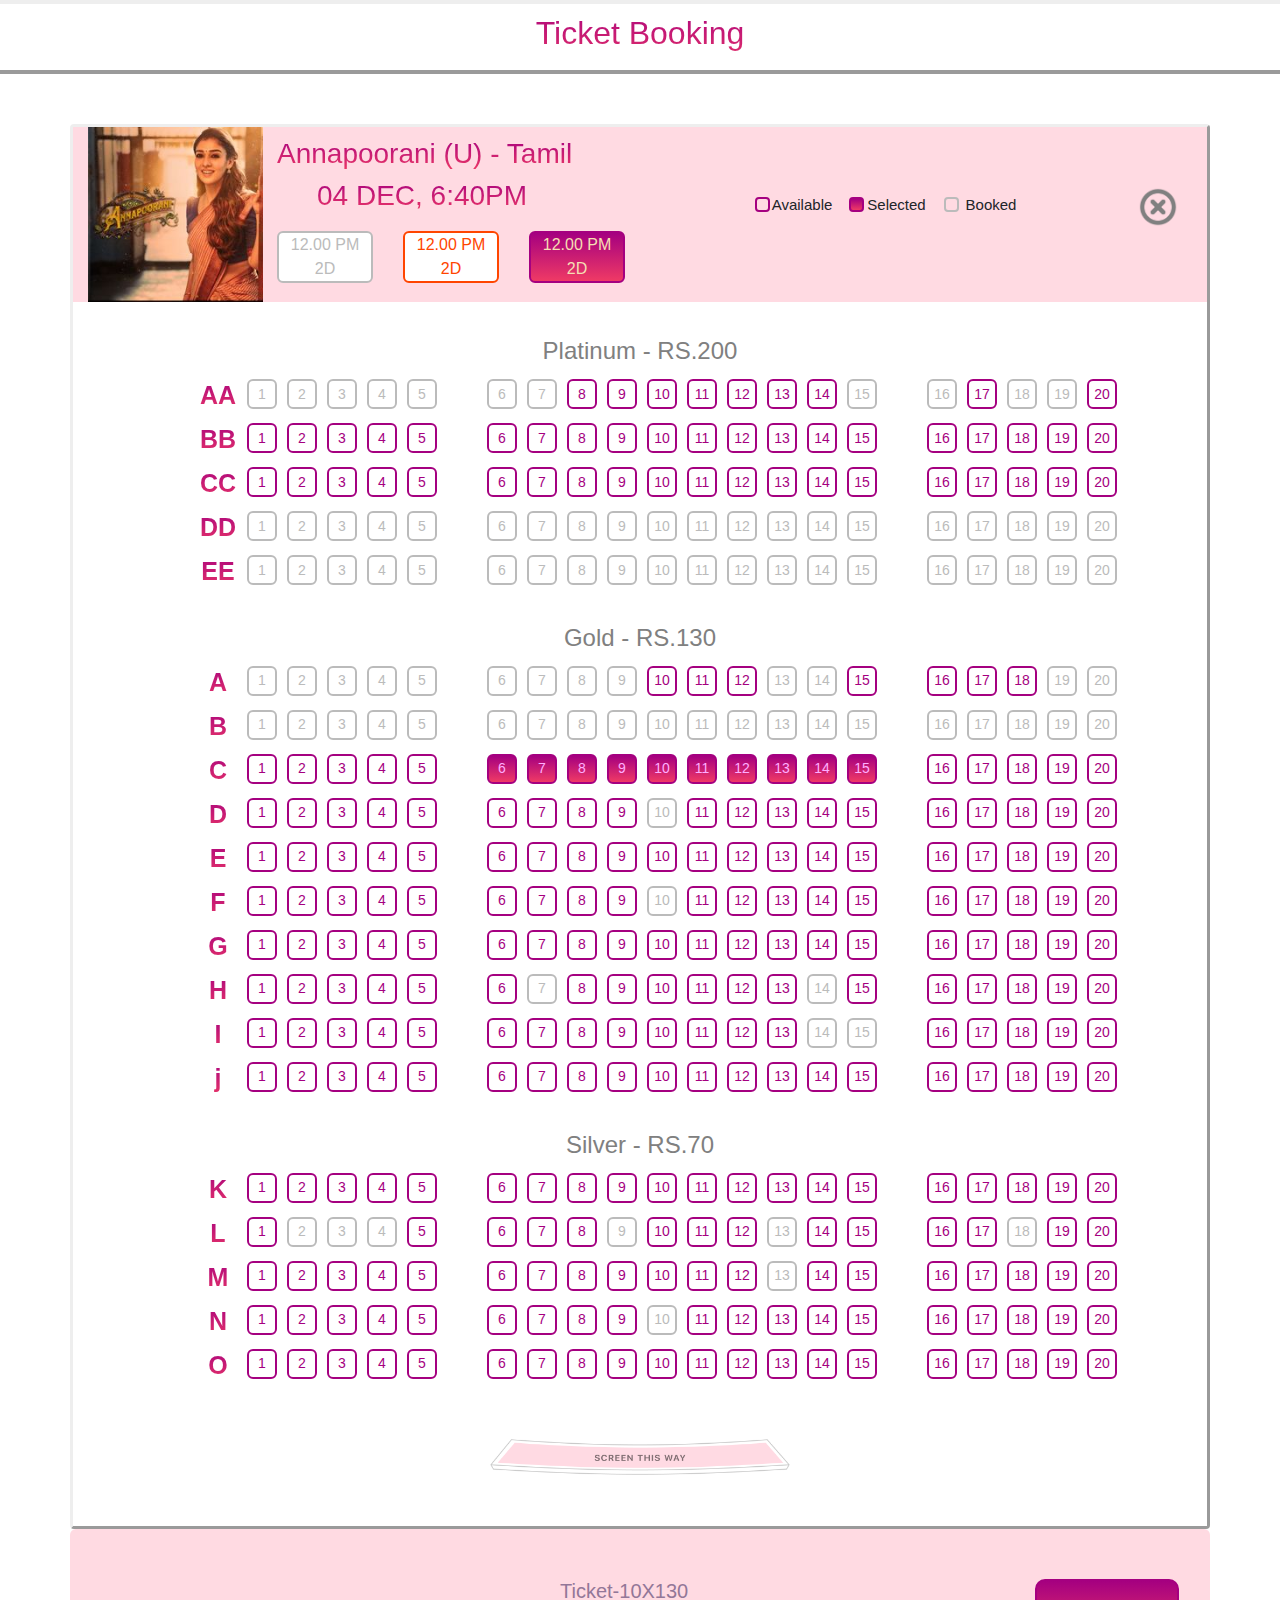
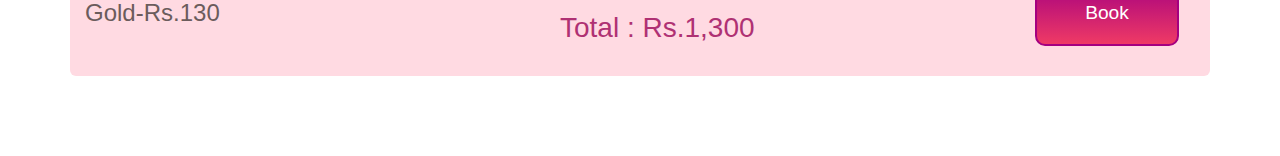
<file: seat.html>
<!DOCTYPE html>
<html lang="en">

<head>
    <meta charset="UTF-8">
    <meta name="viewport" content="width=device-width, initial-scale=1.0">
    <title>Theater Seat Booking</title>
    <link rel="stylesheet" href="seat.css">
    <script src="https://code.jquery.com/jquery-3.5.1.slim.min.js"></script>
    <script src="https://cdn.jsdelivr.net/npm/@popperjs/core@2.5.2/dist/umd/popper.min.js"></script>
    <script src="https://stackpath.bootstrapcdn.com/bootstrap/4.5.2/js/bootstrap.min.js"></script>
    <link rel="stylesheet" href="https://stackpath.bootstrapcdn.com/bootstrap/4.5.2/css/bootstrap.min.css">

</head>

<body>


    <div class="row head">
        <h2> Ticket Booking</h2>
     </div>


    <div class="container" style="border: 3px outset; border-radius: 4px;">
        <div class="row">
            <div class="col-12" style="background-color: #ffdae2;">
                <div class="row movie">
                    <div class="col-2">
                        <img src="image/annapoorani.jpg" alt="movie picture" width="110%">


                    </div>

                    <div class="col-4" id="header">
                        <h3 style="margin-top: 10px; background: -webkit-linear-gradient(#A50080, #EF3A65);
                            -webkit-background-clip: text;
                            -webkit-text-fill-color: transparent;">Annapoorani (U) - Tamil</h3>
                        <h3 style="margin-left: 40px;background: -webkit-linear-gradient(#A50080, #EF3A65);
                            -webkit-background-clip: text;
                            -webkit-text-fill-color: transparent;">04 DEC, 6:40PM</h3>
                        <div class="row">
                            <div class="col-4" style="margin-top: 10px;">
                                <p
                                    style="border: 2px solid rgba(187, 187, 187, 255); text-align: center; border-radius: 6px; color: rgba(187, 187, 187, 255);background-color: white;">
                                    12.00 PM<br><span>2D</span></p>
                            </div>

                            <div class="col-4" style="margin-top: 10px;">
                                <p
                                    style="border: 2px solid orangered;text-align: center; border-radius: 6px; color: orangered; background-color: white;">
                                    12.00 PM<br><span>2D</span></p>
                            </div>

                            <div class="col-4" style="margin-top: 10px;">
                                <p
                                    style="border: 2px solid #A50080 ;background-image: linear-gradient(#A50080,#EF3A65);color: wheat;text-align: center; border-radius: 6px;">
                                    12.00 PM<br><span>2D</span></p>
                            </div>

                        </div>

                    </div>
                    <div class="col-1">

                    </div>

                    <div class="col-1">
                        <div class="nav-bar available">
                            <p class="small-btn-text-content">Available</p>
                        </div>
                    </div>
                    <div class="col-1">
                        <div class="nav-bar select">
                            <p class="small-btn-text-content">Selected</p>
                        </div>
                    </div>
                    <div class="col-1">
                        <div class="nav-bar booking">
                            <p class="small-btn-text-content">Booked</p>
                        </div>
                    </div>
                    <div class="col-1">

                    </div>

                    <div class="col-1">
                        <img src="image/close_icon.png" alt="" srcset="" width="40px"
                            style="margin-left: 10px;margin-top: 60px;color: gray;">
                    </div>
                </div>
            </div>
        </div>

        <!-- Platinum Seat -->
        <div class="container text-center platinum" id="platinum">
            <h4>Platinum - RS.200</h4>


            <div class="row platinum">
                <div class="row-label">AA</div>
                <!-- First 5 seats -->
                <div class="seat reserved">1</div>
                <div class="seat reserved">2</div>
                <div class="seat reserved">3</div>
                <div class="seat reserved">4</div>
                <div class="seat reserved">5</div>

                <!-- Space -->
                <div style="width: 40px;"></div>

                <!-- Next 10 seats -->
                <div class="seat reserved">6</div>
                <div class="seat reserved">7</div>
                <div class="seat available">8</div>
                <div class="seat available">9</div>
                <div class="seat available">10</div>
                <div class="seat available">11</div>
                <div class="seat available">12</div>
                <div class="seat available">13</div>
                <div class="seat available">14</div>
                <div class="seat reserved">15</div>

                <!-- Space -->
                <div style="width: 40px;"></div>

                <!-- Last 5 seats -->
                <div class="seat reserved">16</div>
                <div class="seat available">17</div>
                <div class="seat reserved">18</div>
                <div class="seat reserved">19</div>
                <div class="seat available">20</div>
            </div>
            <!-- sencond row -->
            <div class="row platinum">
                <div class="row-label">BB</div>
                <!-- First 5 seats -->
                <div class="seat available">1</div>
                <div class="seat available">2</div>
                <div class="seat available">3</div>
                <div class="seat available">4</div>
                <div class="seat available">5</div>

                <!-- Space -->
                <div style="width: 40px;"></div>

                <!-- Next 10 seats -->
                <div class="seat available">6</div>
                <div class="seat available">7</div>
                <div class="seat available">8</div>
                <div class="seat available">9</div>
                <div class="seat available">10</div>
                <div class="seat available">11</div>
                <div class="seat available">12</div>
                <div class="seat available">13</div>
                <div class="seat available">14</div>
                <div class="seat available">15</div>

                <!-- Space -->
                <div style="width: 40px;"></div>

                <!-- Last 5 seats -->
                <div class="seat available">16</div>
                <div class="seat available">17</div>
                <div class="seat available">18</div>
                <div class="seat available">19</div>
                <div class="seat available">20</div>
            </div>
            <!-- three row -->
            <div class="row platinum">
                <div class="row-label">CC</div>
                <!-- First 5 seats -->
                <div class="seat available">1</div>
                <div class="seat available">2</div>
                <div class="seat available">3</div>
                <div class="seat available">4</div>
                <div class="seat available">5</div>

                <!-- Space -->
                <div style="width: 40px;"></div>

                <!-- Next 10 seats -->
                <div class="seat available">6</div>
                <div class="seat available">7</div>
                <div class="seat available">8</div>
                <div class="seat available">9</div>
                <div class="seat available">10</div>
                <div class="seat available">11</div>
                <div class="seat available">12</div>
                <div class="seat available">13</div>
                <div class="seat available">14</div>
                <div class="seat available">15</div>

                <!-- Space -->
                <div style="width: 40px;"></div>

                <!-- Last 5 seats -->
                <div class="seat available">16</div>
                <div class="seat available">17</div>
                <div class="seat available">18</div>
                <div class="seat available">19</div>
                <div class="seat available">20</div>
            </div>
            <!-- fourth row -->
            <div class="row platinum">
                <div class="row-label">DD</div>
                <!-- First 5 seats -->
                <div class="seat reserved">1</div>
                <div class="seat reserved">2</div>
                <div class="seat reserved">3</div>
                <div class="seat reserved">4</div>
                <div class="seat reserved">5</div>
                <!-- Space -->
                <div style="width: 40px;"></div>

                <!-- Next 10 seats -->
                <div class="seat reserved">6</div>
                <div class="seat reserved">7</div>
                <div class="seat reserved">8</div>
                <div class="seat reserved">9</div>
                <div class="seat reserved">10</div>
                <div class="seat reserved">11</div>
                <div class="seat reserved">12</div>
                <div class="seat reserved">13</div>
                <div class="seat reserved">14</div>
                <div class="seat reserved">15</div>
                <!-- Space -->
                <div style="width: 40px;"></div>

                <!-- Last 5 seats -->
                <div class="seat reserved">16</div>
                <div class="seat reserved">17</div>
                <div class="seat reserved">18</div>
                <div class="seat reserved">19</div>
                <div class="seat reserved">20</div>
            </div>
            <!--fiveth row -->
            <div class="row platinum">
                <div class="row-label">EE</div>
                <!-- First 5 seats -->
                <div class="seat reserved">1</div>
                <div class="seat reserved">2</div>
                <div class="seat reserved">3</div>
                <div class="seat reserved">4</div>
                <div class="seat reserved">5</div>
                <!-- Space -->
                <div style="width: 40px;"></div>

                <!-- Next 10 seats -->
                <div class="seat reserved">6</div>
                <div class="seat reserved">7</div>
                <div class="seat reserved">8</div>
                <div class="seat reserved">9</div>
                <div class="seat reserved">10</div>
                <div class="seat reserved">11</div>
                <div class="seat reserved">12</div>
                <div class="seat reserved">13</div>
                <div class="seat reserved">14</div>
                <div class="seat reserved">15</div>
                <!-- Space -->
                <div style="width: 40px;"></div>

                <!-- Last 5 seats -->
                <div class="seat reserved">16</div>
                <div class="seat reserved">17</div>
                <div class="seat reserved">18</div>
                <div class="seat reserved">19</div>
                <div class="seat reserved">20</div>
            </div>



        </div>
        <!-- Gold Seat -->
        <div class="container text-center" id="gold">
            <h4>Gold - RS.130</h4>

            <!--Gold Seat first row -->
            <div class="row platinum">
                <div class="row-label">A</div>
                <!-- First 5 seats -->
                <div class="seat reserved">1</div>
                <div class="seat reserved">2</div>
                <div class="seat reserved">3</div>
                <div class="seat reserved">4</div>
                <div class="seat reserved">5</div>

                <!-- Space -->
                <div style="width: 40px;"></div>

                <!-- Next 10 seats -->
                <div class="seat reserved">6</div>
                <div class="seat reserved">7</div>
                <div class="seat reserved">8</div>
                <div class="seat reserved">9</div>
                <div class="seat available">10</div>
                <div class="seat available">11</div>
                <div class="seat available">12</div>
                <div class="seat reserved">13</div>
                <div class="seat reserved">14</div>
                <div class="seat available">15</div>

                <!-- Space -->
                <div style="width: 40px;"></div>

                <!-- Last 5 seats -->
                <div class="seat available">16</div>
                <div class="seat available">17</div>
                <div class="seat available">18</div>
                <div class="seat reserved">19</div>
                <div class="seat reserved">20</div>
            </div>



            <!--Gold Seat Second row -->
            <div class="row platinum">
                <div class="row-label">B</div>
                <!-- First 5 seats -->
                <div class="seat reserved">1</div>
                <div class="seat reserved">2</div>
                <div class="seat reserved">3</div>
                <div class="seat reserved">4</div>
                <div class="seat reserved">5</div>
                <!-- Space -->
                <div style="width: 40px;"></div>

                <!-- Next 10 seats -->
                <div class="seat reserved">6</div>
                <div class="seat reserved">7</div>
                <div class="seat reserved">8</div>
                <div class="seat reserved">9</div>
                <div class="seat reserved">10</div>
                <div class="seat reserved">11</div>
                <div class="seat reserved">12</div>
                <div class="seat reserved">13</div>
                <div class="seat reserved">14</div>
                <div class="seat reserved">15</div>
                <!-- Space -->
                <div style="width: 40px;"></div>

                <!-- Last 5 seats -->
                <div class="seat reserved">16</div>
                <div class="seat reserved">17</div>
                <div class="seat reserved">18</div>
                <div class="seat reserved">19</div>
                <div class="seat reserved">20</div>
            </div>


            <!--Gold Seat three row -->
            <div class="row platinum">
                <div class="row-label">C</div>
                <!-- First 5 seats -->
                <div class="seat available">1</div>
                <div class="seat available">2</div>
                <div class="seat available">3</div>
                <div class="seat available">4</div>
                <div class="seat available">5</div>

                <!-- Space -->
                <div style="width: 40px;"></div>

                <!-- Next 10 seats -->
                <div class="seat select">6</div>
                <div class="seat select">7</div>
                <div class="seat select">8</div>
                <div class="seat select">9</div>
                <div class="seat select">10</div>
                <div class="seat select">11</div>
                <div class="seat select">12</div>
                <div class="seat select">13</div>
                <div class="seat select">14</div>
                <div class="seat select">15</div>

                <!-- Space -->
                <div style="width: 40px;"></div>

                <!-- Last 5 seats -->
                <div class="seat available">16</div>
                <div class="seat available">17</div>
                <div class="seat available">18</div>
                <div class="seat available">19</div>
                <div class="seat available">20</div>
            </div>


            <!--Gold Seat Fourth row -->
            <div class="row platinum">
                <div class="row-label">D</div>
                <!-- First 5 seats -->
                <div class="seat available">1</div>
                <div class="seat available">2</div>
                <div class="seat available">3</div>
                <div class="seat available">4</div>
                <div class="seat available">5</div>

                <!-- Space -->
                <div style="width: 40px;"></div>

                <!-- Next 10 seats -->
                <div class="seat available">6</div>
                <div class="seat available">7</div>
                <div class="seat available">8</div>
                <div class="seat available">9</div>
                <div class="seat reserved">10</div>
                <div class="seat available">11</div>
                <div class="seat available">12</div>
                <div class="seat available">13</div>
                <div class="seat available">14</div>
                <div class="seat available">15</div>

                <!-- Space -->
                <div style="width: 40px;"></div>

                <!-- Last 5 seats -->
                <div class="seat available">16</div>
                <div class="seat available">17</div>
                <div class="seat available">18</div>
                <div class="seat available">19</div>
                <div class="seat available">20</div>
            </div>


            <!--Gold Seat fiveth row -->
            <div class="row platinum">
                <div class="row-label">E</div>
                <!-- First 5 seats -->
                <div class="seat available">1</div>
                <div class="seat available">2</div>
                <div class="seat available">3</div>
                <div class="seat available">4</div>
                <div class="seat available">5</div>

                <!-- Space -->
                <div style="width: 40px;"></div>

                <!-- Next 10 seats -->
                <div class="seat available">6</div>
                <div class="seat available">7</div>
                <div class="seat available">8</div>
                <div class="seat available">9</div>
                <div class="seat available">10</div>
                <div class="seat available">11</div>
                <div class="seat available">12</div>
                <div class="seat available">13</div>
                <div class="seat available">14</div>
                <div class="seat available">15</div>

                <!-- Space -->
                <div style="width: 40px;"></div>

                <!-- Last 5 seats -->
                <div class="seat available">16</div>
                <div class="seat available">17</div>
                <div class="seat available">18</div>
                <div class="seat available">19</div>
                <div class="seat available">20</div>
            </div>


            <!--Gold Seat Sixth Row -->
            <div class="row platinum">
                <div class="row-label">F</div>
                <!-- First 5 seats -->
                <div class="seat available">1</div>
                <div class="seat available">2</div>
                <div class="seat available">3</div>
                <div class="seat available">4</div>
                <div class="seat available">5</div>

                <!-- Space -->
                <div style="width: 40px;"></div>

                <!-- Next 10 seats -->
                <div class="seat available">6</div>
                <div class="seat available">7</div>
                <div class="seat available">8</div>
                <div class="seat available">9</div>
                <div class="seat reserved">10</div>
                <div class="seat available">11</div>
                <div class="seat available">12</div>
                <div class="seat available">13</div>
                <div class="seat available">14</div>
                <div class="seat available">15</div>

                <!-- Space -->
                <div style="width: 40px;"></div>

                <!-- Last 5 seats -->
                <div class="seat available">16</div>
                <div class="seat available">17</div>
                <div class="seat available">18</div>
                <div class="seat available">19</div>
                <div class="seat available">20</div>
            </div>


            <!--Gold Seat Seventh Row  -->
            <div class="row platinum">
                <div class="row-label">G</div>
                <!-- First 5 seats -->
                <div class="seat available">1</div>
                <div class="seat available">2</div>
                <div class="seat available">3</div>
                <div class="seat available">4</div>
                <div class="seat available">5</div>

                <!-- Space -->
                <div style="width: 40px;"></div>

                <!-- Next 10 seats -->
                <div class="seat available">6</div>
                <div class="seat available">7</div>
                <div class="seat available">8</div>
                <div class="seat available">9</div>
                <div class="seat available">10</div>
                <div class="seat available">11</div>
                <div class="seat available">12</div>
                <div class="seat available">13</div>
                <div class="seat available">14</div>
                <div class="seat available">15</div>

                <!-- Space -->
                <div style="width: 40px;"></div>

                <!-- Last 5 seats -->
                <div class="seat available">16</div>
                <div class="seat available">17</div>
                <div class="seat available">18</div>
                <div class="seat available">19</div>
                <div class="seat available">20</div>
            </div>

            <!--Gold Seat Eight Row -->
            <div class="row platinum">
                <div class="row-label">H</div>
                <!-- First 5 seats -->
                <div class="seat available">1</div>
                <div class="seat available">2</div>
                <div class="seat available">3</div>
                <div class="seat available">4</div>
                <div class="seat available">5</div>

                <!-- Space -->
                <div style="width: 40px;"></div>

                <!-- Next 10 seats -->
                <div class="seat available">6</div>
                <div class="seat reserved">7</div>
                <div class="seat available">8</div>
                <div class="seat available">9</div>
                <div class="seat available">10</div>
                <div class="seat available">11</div>
                <div class="seat available">12</div>
                <div class="seat available">13</div>
                <div class="seat reserved">14</div>
                <div class="seat available">15</div>

                <!-- Space -->
                <div style="width: 40px;"></div>

                <!-- Last 5 seats -->
                <div class="seat available">16</div>
                <div class="seat available">17</div>
                <div class="seat available">18</div>
                <div class="seat available">19</div>
                <div class="seat available">20</div>
            </div>

            <!--Gold Seat Nine Row  -->
            <div class="row platinum">
                <div class="row-label">I</div>
                <!-- First 5 seats -->
                <div class="seat available">1</div>
                <div class="seat available">2</div>
                <div class="seat available">3</div>
                <div class="seat available">4</div>
                <div class="seat available">5</div>

                <!-- Space -->
                <div style="width: 40px;"></div>

                <!-- Next 10 seats -->
                <div class="seat available">6</div>
                <div class="seat available">7</div>
                <div class="seat available">8</div>
                <div class="seat available">9</div>
                <div class="seat available">10</div>
                <div class="seat available">11</div>
                <div class="seat available">12</div>
                <div class="seat available">13</div>
                <div class="seat reserved">14</div>
                <div class="seat reserved">15</div>

                <!-- Space -->
                <div style="width: 40px;"></div>

                <!-- Last 5 seats -->
                <div class="seat available">16</div>
                <div class="seat available">17</div>
                <div class="seat available">18</div>
                <div class="seat available">19</div>
                <div class="seat available">20</div>
            </div>

            <!-- Gold Seat Tenth Seat -->

            <div class="row platinum">
                <div class="row-label">j</div>
                <!-- First 5 seats -->
                <div class="seat available">1</div>
                <div class="seat available">2</div>
                <div class="seat available">3</div>
                <div class="seat available">4</div>
                <div class="seat available">5</div>

                <!-- Space -->
                <div style="width: 40px;"></div>

                <!-- Next 10 seats -->
                <div class="seat available">6</div>
                <div class="seat available">7</div>
                <div class="seat available">8</div>
                <div class="seat available">9</div>
                <div class="seat available">10</div>
                <div class="seat available">11</div>
                <div class="seat available">12</div>
                <div class="seat available">13</div>
                <div class="seat available">14</div>
                <div class="seat available">15</div>

                <!-- Space -->
                <div style="width: 40px;"></div>

                <!-- Last 5 seats -->
                <div class="seat available">16</div>
                <div class="seat available">17</div>
                <div class="seat available">18</div>
                <div class="seat available">19</div>
                <div class="seat available">20</div>
            </div>
        </div>

        <!-- Silver Seat  -->
        <div class="container text-center" id="silver">
            <h4>Silver - RS.70</h4>

            <!-- Silver Seat First Row -->
            <div class="row platinum">
                <div class="row-label">K</div>
                <!-- First 5 seats -->
                <div class="seat available">1</div>
                <div class="seat available">2</div>
                <div class="seat available">3</div>
                <div class="seat available">4</div>
                <div class="seat available">5</div>

                <!-- Space -->
                <div style="width: 40px;"></div>

                <!-- Next 10 seats -->
                <div class="seat available">6</div>
                <div class="seat available">7</div>
                <div class="seat available">8</div>
                <div class="seat available">9</div>
                <div class="seat available">10</div>
                <div class="seat available">11</div>
                <div class="seat available">12</div>
                <div class="seat available">13</div>
                <div class="seat available">14</div>
                <div class="seat available">15</div>

                <!-- Space -->
                <div style="width: 40px;"></div>

                <!-- Last 5 seats -->
                <div class="seat available">16</div>
                <div class="seat available">17</div>
                <div class="seat available">18</div>
                <div class="seat available">19</div>
                <div class="seat available">20</div>
            </div>


            <!--Silver Seat Sencond row -->
            <div class="row platinum">
                <div class="row-label">L</div>
                <!-- First 5 seats -->
                <div class="seat available">1</div>
                <div class="seat reserved">2</div>
                <div class="seat reserved">3</div>
                <div class="seat reserved">4</div>
                <div class="seat available">5</div>

                <!-- Space -->
                <div style="width: 40px;"></div>

                <!-- Next 10 seats -->
                <div class="seat available">6</div>
                <div class="seat available">7</div>
                <div class="seat available">8</div>
                <div class="seat reserved">9</div>
                <div class="seat available">10</div>
                <div class="seat available">11</div>
                <div class="seat available">12</div>
                <div class="seat reserved">13</div>
                <div class="seat available">14</div>
                <div class="seat available">15</div>

                <!-- Space -->
                <div style="width: 40px;"></div>

                <!-- Last 5 seats -->
                <div class="seat available">16</div>
                <div class="seat available">17</div>
                <div class="seat reserved">18</div>
                <div class="seat available">19</div>
                <div class="seat available">20</div>
            </div>


            <!--Silver Seat Third row -->
            <div class="row platinum">
                <div class="row-label">M</div>
                <!-- First 5 seats -->
                <div class="seat available">1</div>
                <div class="seat available">2</div>
                <div class="seat available">3</div>
                <div class="seat available">4</div>
                <div class="seat available">5</div>

                <!-- Space -->
                <div style="width: 40px;"></div>

                <!-- Next 10 seats -->
                <div class="seat available">6</div>
                <div class="seat available">7</div>
                <div class="seat available">8</div>
                <div class="seat available">9</div>
                <div class="seat available">10</div>
                <div class="seat available">11</div>
                <div class="seat available">12</div>
                <div class="seat reserved">13</div>
                <div class="seat available">14</div>
                <div class="seat available">15</div>

                <!-- Space -->
                <div style="width: 40px;"></div>

                <!-- Last 5 seats -->
                <div class="seat available">16</div>
                <div class="seat available">17</div>
                <div class="seat available">18</div>
                <div class="seat available">19</div>
                <div class="seat available">20</div>
            </div>



            <!--Silver Seat Fourth row -->
            <div class="row platinum">
                <div class="row-label">N</div>
                <!-- First 5 seats -->
                <div class="seat available">1</div>
                <div class="seat available">2</div>
                <div class="seat available">3</div>
                <div class="seat available">4</div>
                <div class="seat available">5</div>

                <!-- Space -->
                <div style="width: 40px;"></div>

                <!-- Next 10 seats -->
                <div class="seat available">6</div>
                <div class="seat available">7</div>
                <div class="seat available">8</div>
                <div class="seat available">9</div>
                <div class="seat reserved">10</div>
                <div class="seat available">11</div>
                <div class="seat available">12</div>
                <div class="seat available">13</div>
                <div class="seat available">14</div>
                <div class="seat available">15</div>

                <!-- Space -->
                <div style="width: 40px;"></div>

                <!-- Last 5 seats -->
                <div class="seat available">16</div>
                <div class="seat available">17</div>
                <div class="seat available">18</div>
                <div class="seat available">19</div>
                <div class="seat available">20</div>
            </div>
            <!--Silver Seat Fivth row -->
            <div class="row platinum">
                <div class="row-label">O</div>
                <!-- First 5 seats -->
                <div class="seat available">1</div>
                <div class="seat available">2</div>
                <div class="seat available">3</div>
                <div class="seat available">4</div>
                <div class="seat available">5</div>

                <!-- Space -->
                <div style="width: 40px;"></div>

                <!-- Next 10 seats -->
                <div class="seat available">6</div>
                <div class="seat available">7</div>
                <div class="seat available">8</div>
                <div class="seat available">9</div>
                <div class="seat available">10</div>
                <div class="seat available">11</div>
                <div class="seat available">12</div>
                <div class="seat available">13</div>
                <div class="seat available">14</div>
                <div class="seat available">15</div>

                <!-- Space -->
                <div style="width: 40px;"></div>

                <!-- Last 5 seats -->
                <div class="seat available">16</div>
                <div class="seat available">17</div>
                <div class="seat available">18</div>
                <div class="seat available">19</div>
                <div class="seat available">20</div>
            </div>
        </div>

        <h6 class="screen"><img src="image/screen-icon.png" alt="screen-icon" width="30%"></h6>
    </div>

    <!-- fooder in page -->
    <div class="container" style="margin-bottom: 80px;">
        <div class="row">
            <div class="col-12" style="background-color: #ffdae2;border-radius: 6px;">
                <footer>
                    <div class="row " style="margin-top: 50px;">
                        <div class="col-md-5">
                            <h4 style="margin-top: 20px; color: #6b5c5c;">Gold-Rs.130</h4>

                        </div>
                        <div class="col-md-5">
                            <h5 style="color: #937798;">Ticket-10X130</h5>
                            <h3 style="color: #af3173;">Total : Rs.1,300</h3>

                        </div>
                        <div class="col-md-2">
                            <h3 id="book" style=" margin-bottom: 30px;">Book</h3></a>

                        </div>
                    </div>
                </footer>
            </div>
        </div>
    </div>



</body>

</html>
</file>
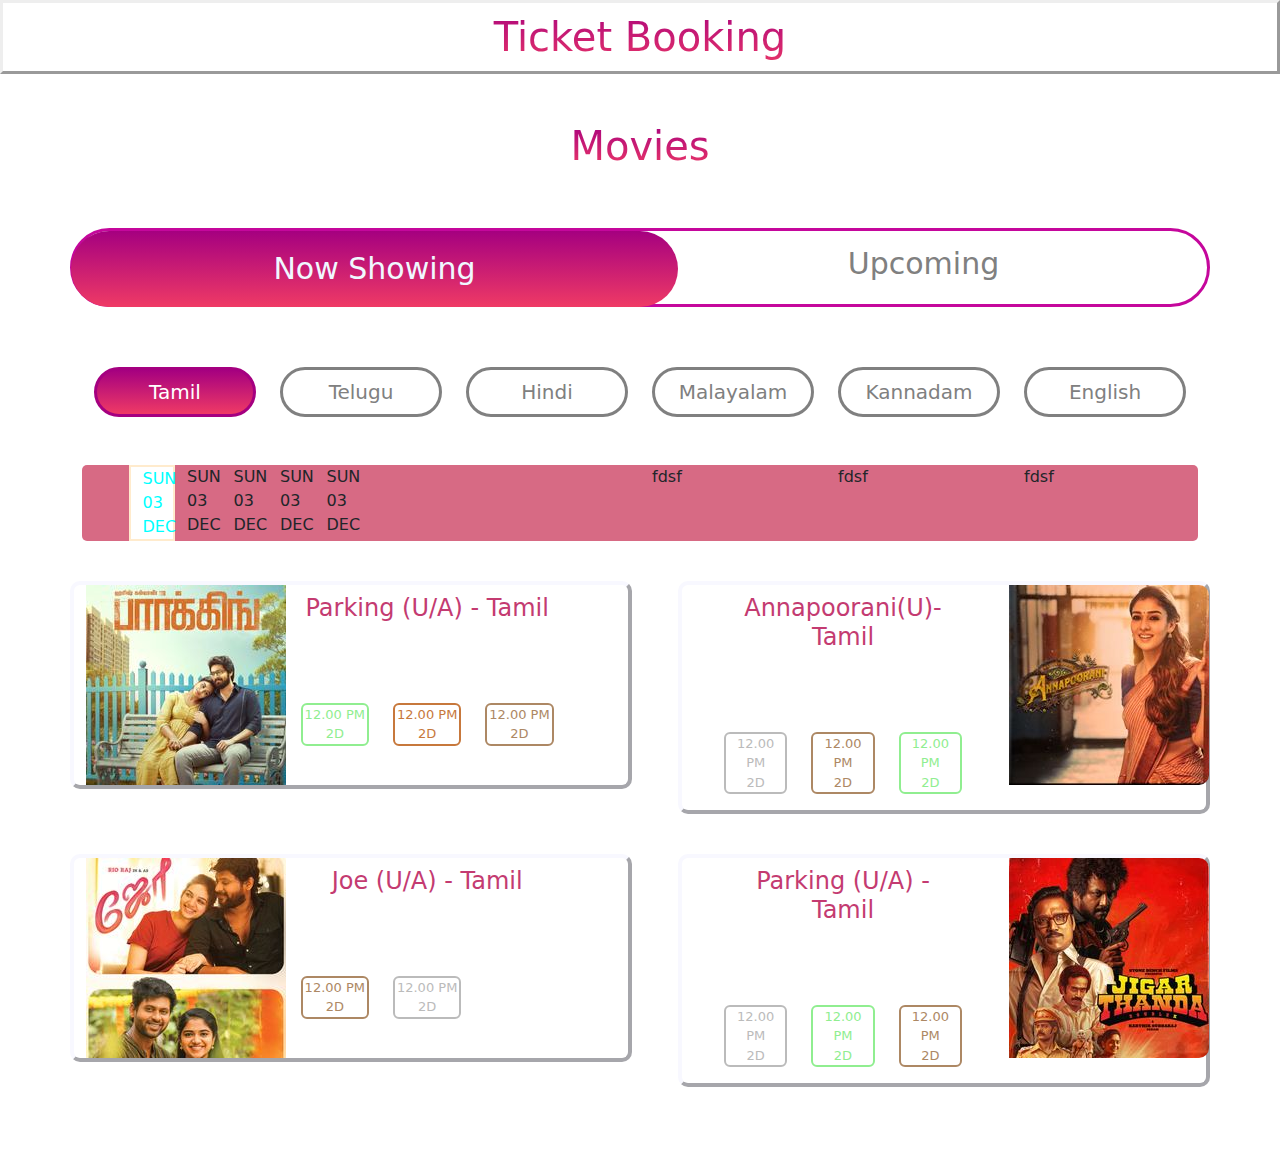
<file: TicketApp.html>
<!DOCTYPE html>
<html lang="en">

<head>
    <meta charset="UTF-8">
    <meta name="viewport" content="width=device-width, initial-scale=1">
    <link href="https://cdn.jsdelivr.net/npm/bootstrap@5.3.2/dist/css/bootstrap.min.css" rel="stylesheet">
    <script src="https://cdn.jsdelivr.net/npm/bootstrap@5.3.2/dist/js/bootstrap.bundle.min.js"></script>
    <title>ticket booking</title>
    <link rel="stylesheet" href="TicketApp.css">

</head>

<body>
    <div class="container-fluid">
        <div class="row">

            <h1 style="text-align: center;background: -webkit-linear-gradient(#A50080, #EF3A65);-webkit-background-clip: text;-webkit-text-fill-color: transparent; border-style: outset;padding-bottom: 10px;padding-top: 10px;">Ticket
                Booking</h1>
        </div>
    </div>


    <div class="container">
        <div class="row">
            <h1 style="text-align: center;background: -webkit-linear-gradient(#A50080, #EF3A65);-webkit-background-clip: text;-webkit-text-fill-color: transparent; margin-top:40px; ">Movies</h1>
        </div>

    </div>



    <div class="container" style="margin-top: 50px;">
        <div class="row" id="language1">
            <div class="col-sm-6">
                <h5 class="active" style="padding: 20px;font-size: 30px;">
                    Now Showing</h5>
            </div>
            <div class="col-sm-6">
                <h5 style="text-align: center;padding: 1%;margin-top: 10px;font-size: 30px;">Upcoming</h5>
            </div>
        </div>
    </div>


    <div class="container">
        <div class="container" style="margin-top: 60px;">
            <div class="row">
                <div class="col-sm-2">
                    <h5 id="language"
                        style="background-color: rgba(170, 1, 228, 255); border-color: #A50080; color: white;background-image: linear-gradient(#A50080, #EF3A65);">
                        Tamil</h5>
                </div>
                
                <div class="col-sm-2">
                    <h5 id="language">Telugu</h5>
                </div>
                <div class="col-sm-2">
                    <h5 id="language">Hindi</h5>
                </div>
                <div class="col-sm-2">
                    <h5 id="language">Malayalam</h5>
                </div>
                <div class="col-sm-2">
                    <h5 id="language">Kannadam</h5>
                </div>
                <div class="col-sm-2">
                    <h5 id="language">English</h5>
                </div>

            </div>

        </div>

        <div class="container" style="background-color: rgb(215, 106, 132); margin-top: 40px; border-radius: 5px;">
            <div class="row">
                <div class="col-6">
                    <div class="row">
                        <div class="col-1"></div>
                        <div class="col-1" style="background-color: white; border: 2px solid blanchedalmond;"><span
                                style="color: aqua;">SUN <br> 03 <br> DEC</span></div>
                        <div class="col-1">SUN <br> 03 <br> DEC</div>

                        <div class="col-1">SUN <br> 03 <br> DEC</div>
                        <div class="col-1">SUN <br> 03 <br> DEC</div>
                        <div class="col-1">SUN <br> 03 <br> DEC</div>
                    </div>
                </div>
                <div class="col-6">
                    <div class="row">
                        <div class="col-4">fdsf</div>
                        <div class="col-4">fdsf</div>
                        <div class="col-4">fdsf</div>
                    </div>
                </div>


            </div>
        </div>
        <!-- movies detail page -->
        <div class="container-flued" style="margin-top: 40px; margin-bottom: 40px;">
            <div class="col-12">
                <!-- first movie screen -->
                <div class="row">
                    <div class="col-6" style="padding-right: 20px;">
                        <div class="row" style="border: 4px outset ghostwhite; border-radius: 10px;">
                            <div class="col-4">
                                <img src="image/parking.jpg" alt="">
                            </div>

                            <div class="col-6" style="margin-left: 30px;margin-top: 9px;">
                                <h4 style="text-align: center;color: #c43b71;">Parking (U/A) - Tamil</h4>
                                <div class="row" style="margin-top: 80px;">
                                    <div class="col-4">
                                        <p
                                            style="border: 2px solid lightgreen; text-align: center; border-radius: 6px; color: lightgreen;background-color: white; font-size: small;">
                                            12.00 PM<br><span>2D</span></p>
                                    </div>

                                    <div class="col-4">
                                        <p
                                            style="border: 2px solid #c7783c;text-align: center; border-radius: 6px; color: #c7783c; background-color: white;">
                                            12.00 PM<br><span>2D</span></p>
                                    </div>

                                    <div class="col-4">
                                        <p
                                            style="border: 2px solid #ad8864; color:#ad8864; text-align: center; border-radius: 6px;">
                                            12.00 PM<br><span>2D</span></p>
                                    </div>
                                </div>
                            </div>
                        </div>
                    </div>




                    <div class="col-6" style="padding-left: 50px;">
                        <div class="row" style="border: 4px outset ghostwhite; border-radius: 10px;">
                            <!-- second movie screen -->
                            <div class="col-6" style="margin-left: 30px;margin-top: 9px;">
                                <h4 style="text-align: center;color: #c43b71;">Annapoorani(U)-Tamil</h4>
                                <div class="row" style="margin-top: 80px;">
                                    <div class="col-4">
                                        <p
                                            style="border: 2px solid rgba(187, 187, 187, 255); text-align: center; border-radius: 6px; color: rgba(187, 187, 187, 255);background-color: white; font-size: small;">
                                            12.00 PM<br><span>2D</span></p>
                                    </div>

                                    <div class="col-4">
                                        <p
                                            style="border: 2px solid #ad8864;text-align: center; border-radius: 6px; color: #ad8864; background-color: white;">
                                            12.00 PM<br><span>2D</span></p>
                                    </div>

                                    <div class="col-4">
                                        <p
                                            style="border: 2px solid lightgreen ;color: lightgreen ;text-align: center; border-radius: 6px;">
                                            12.00 PM<br><span>2D</span></p>
                                    </div>
                                </div>
                            </div>
                            <div class="col-4" style="padding-left: 35px;">
                                <img src="image/annapoorani.jpg"
                                    style="border-bottom-right-radius: 10px; border-top-right-radius: 10px;">
                            </div>
                        </div>
                    </div>
                </div>
            </div>
        </div>



        <div class="container-flued" style="margin-top: 40px; margin-bottom: 80px;">
            <div class="col-12">
                <div class="row">
                    <!-- third movie -->
                    <div class="col-6" style="padding-right: 20px;">
                        <div class="row" style="border: 4px outset ghostwhite; border-radius: 10px;">
                            <div class="col-4">
                                <img src="image/joe.jpg">
                            </div>

                            <div class="col-6" style="margin-left: 30px;margin-top: 9px;">
                                <h4 style="text-align: center;color: #c43b71;">Joe (U/A) - Tamil</h4>
                                <div class="row" style="margin-top: 80px;">
                                    <div class="col-4">
                                        <p
                                            style="border: 2px solid #ad8864; text-align: center; border-radius: 6px; color: #ad8864;background-color: white; font-size: small;">
                                            12.00 PM<br><span>2D</span></p>
                                    </div>

                                    <div class="col-4">
                                        <p
                                            style="border: 2px solid rgba(187, 187, 187, 255);text-align: center; border-radius: 6px; color: rgba(187, 187, 187, 255); background-color: white;">
                                            12.00 PM<br><span>2D</span></p>
                                    </div>
                                </div>
                            </div>
                        </div>
                    </div>




                    <!-- fourth movie -->
                    <div class="col-6" style="padding-left: 50px;">
                        <div class="row" style="border: 4px outset ghostwhite; border-radius: 10px;">
                            <div class="col-6" style="margin-left: 30px;margin-top: 9px;">
                                <h4 style="text-align: center;color: #c43b71;">Parking (U/A) - Tamil</h4>
                                <div class="row" style="margin-top: 80px;">
                                    <div class="col-4">
                                        <p>
                                            12.00 PM<br><span>2D</span></p>
                                    </div>

                                    <div class="col-4">
                                        <p style="border: 2px solid lightgreen;color: lightgreen;">12.00
                                            PM<br><span>2D</span></p>
                                    </div>

                                    <div class="col-4">
                                        <p style="border: 2px solid #ad8864 ;color:#ad8864;">12.00
                                            PM<br><span>2D</span></p>
                                    </div>
                                </div>
                            </div>
                            <div class="col-4" style="padding-left: 35px;">
                                <img src="image/jigarthanda_double_x.jpg"
                                    style="border-bottom-right-radius: 10px; border-top-right-radius: 10px;">
                            </div>
                        </div>
                    </div>
                </div>
            </div>
        </div>
    </div>



</body>

</html>
</file>
<file: seat.css>
.row-label {
    margin-top: 2px;
    margin-bottom: 2px;
    margin-right: 4px;
    margin-left: 30px;
    font-weight: bold;
    width: 40px;
    height: 40px;
    display: flex;
    align-items: center;
    justify-content: center;
    font-size: 25px;
    background: -webkit-linear-gradient(#A50080, #EF3A65);
    -webkit-background-clip: text;
    -webkit-text-fill-color: transparent;

}



.nav-bar {
    width: 15px;
    height: 15px;
    margin: 5px;
    display: flex;
    align-items: center;
    justify-content: center;
    font-size: 15px;
    border-radius: 4px;
}

.nav-bar.select {
    background-image: linear-gradient(#A50080, #EF3A65);
    border: 2px solid #A50080;
    margin-top: 70px;

}

.nav-bar.booking {
    border: 2px solid rgba(187, 187, 187, 255);
    margin-top: 70px;

}

.nav-bar.available {
    border: 2px solid #A50080;
    margin-top: 70px;
}

/* seat style */
.seat {
    width: 30px;
    height: 30px;
    margin: 5px;
    display: flex;
    align-items: center;
    justify-content: center;
    font-size: 14px;
    cursor: pointer;
    border-radius: 8px;
}

/* seat available style */

.seat.available {
    color: #A50080;
    border: 2px solid #A50080;
    border-radius: 6px;

}

/* seat reserved style */

.seat.reserved {
    color: rgba(187, 187, 187, 255);
    border: 2px solid rgba(187, 187, 187, 255);
    cursor: not-allowed;
    border-radius: 6px;
}

/* seat select style */

.seat.select {
    background-image: linear-gradient(#A50080, #EF3A65);
    border: 2px solid #A50080;
    color: rgba(254, 174, 255, 255);
    border-radius: 6px;
}

#platinum {
    margin-top: 35px;
}

#gold {
    margin-top: 30px;
    margin-bottom: 10px;
}

#silver {
    margin-top: 30px;
    margin-bottom: 10px;
}

.row.platinum {
    margin-left: 65px;

}

h4 {
    color: gray;
}

.row.head {
    text-align: center;
    background: -webkit-linear-gradient(#A50080, #EF3A65);
    -webkit-background-clip: text;
    -webkit-text-fill-color: transparent;
    margin-bottom: 50px;
    padding-top: 10px;
    padding-bottom: 10px;
    border: 4px outset;
    justify-content: center;
}

#head h2 {
    margin-top: 10px;
    margin-bottom: 15px;
    font-size: 30px;
}

#h6 {
    margin-top: 40px;
}

#book {
    background-image: linear-gradient(#A50080, #EF3A65);
    border: 2px solid #A50080;
    width: 90%;
    text-align: center;
    padding: 20px;
    border-radius: 10px;
    color: white;
    font-size: larger;
}

.screen {
    margin-top: 40px;
    margin-bottom: 40px;
    text-align: center;
    padding: 10px;
    color: #937798;
}

/* active select book button content  */
.small-btn-text-content {
    margin-top: 17px;
    margin-left: 80px;
}


@media only screen and (max-width: 768px) {
    .col-2 {
        width: 100%;
        text-align: center;
    }

    .col-4 {
        width: 100%;
        margin-top: 10px;
        text-align: center;
    }
}
</file>
<file: TicketApp.css>
#language1{
    border-style: solid;
    border-radius: 40px; 
    text-align: center;
    color: gray;
    border-color: #c5079c;    
}

#language{
    border-style: solid;
    border-radius: 40px; 
    text-align: center;
    color: gray;
    padding-top: 10px;
    padding-bottom: 10px;
    font-size: 20px;       
}

.active {
    text-align: center;
    background-color: red;
    padding: 3%;
    border-radius: 50px;
    margin-right: -50px;
    margin-bottom: -3px;
    margin-left: -14px;
    color: aliceblue;
    background-image: linear-gradient(#A50080, #EF3A65);


}
p{
    border: 2px solid rgba(187, 187, 187, 255); 
    text-align: center; 
    cursor: pointer;
    border-radius: 6px; 
    color: rgba(187, 187, 187, 255);
    font-size: small;
}
</file>
